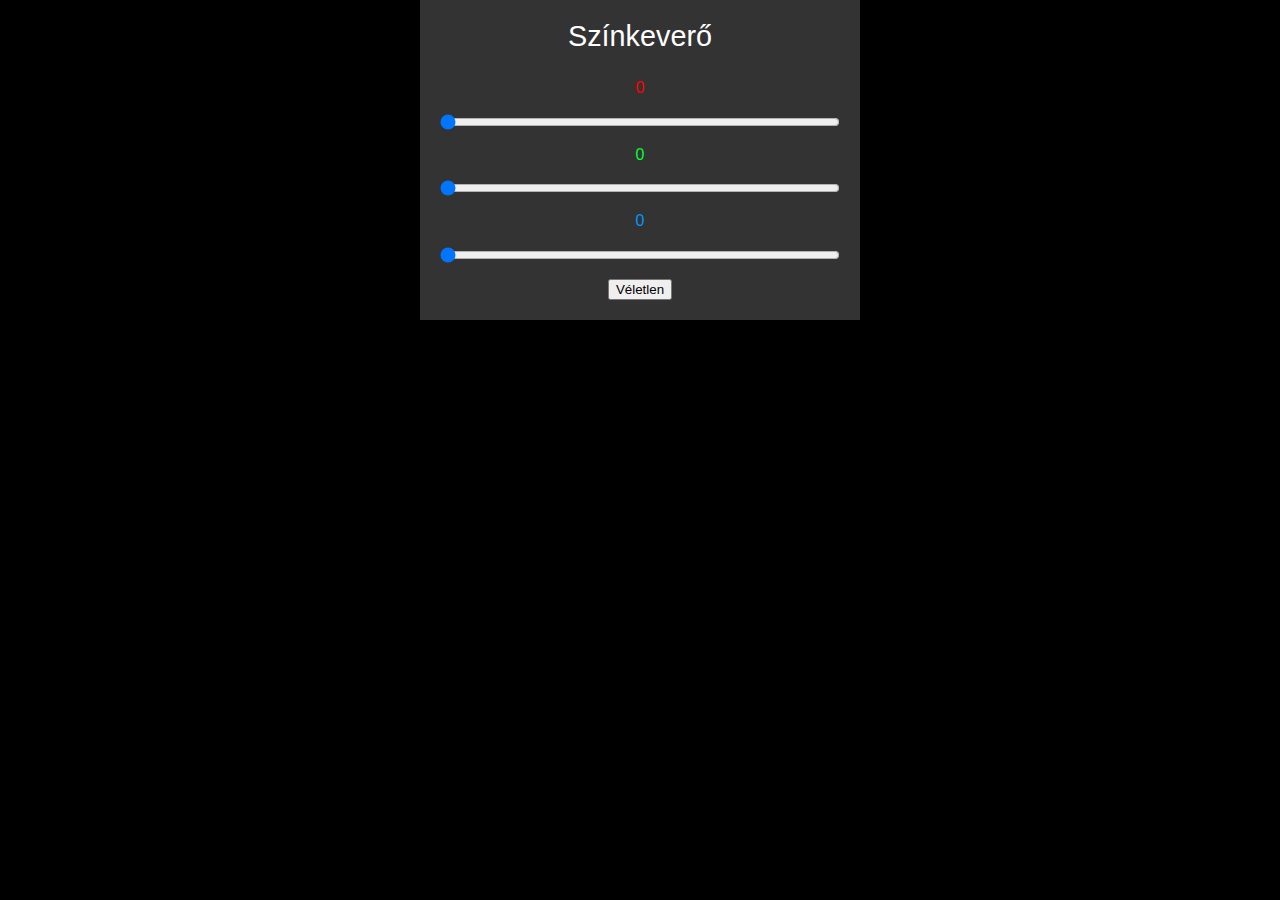
<file: 07 Szinkeverő/index.html>
<!DOCTYPE html>
<html lang="hu">

<head>
    <meta charset="UTF-8">
    <meta name="viewport" content="width=device-width, initial-scale=1.0">
    <meta http-equiv="X-UA-Compatible" content="ie=edge">
    <title>színkeverő</title>
    <link rel="stylesheet" href="normalize.css">
    <link rel="stylesheet" href="szinek.css">
</head>

<body id="oldal">
    <form>
        <p>Színkeverő</p>
        <label for="red" id="rlabel">0</label>
        <input type="range" id="red" value="0" min="0" max="255">
        <label for="green" id="glabel">0</label>
        <input type="range" id="green" value="0" min="0" max="255">
        <label for="blue" id="blabel">0</label>
        <input type="range" id="blue" value="0" min="0" max="255">
        <button type="button" id="gomb">Véletlen</button>
    </form>

    <script src="szinek.js"></script>
</body>

</html>
</file>
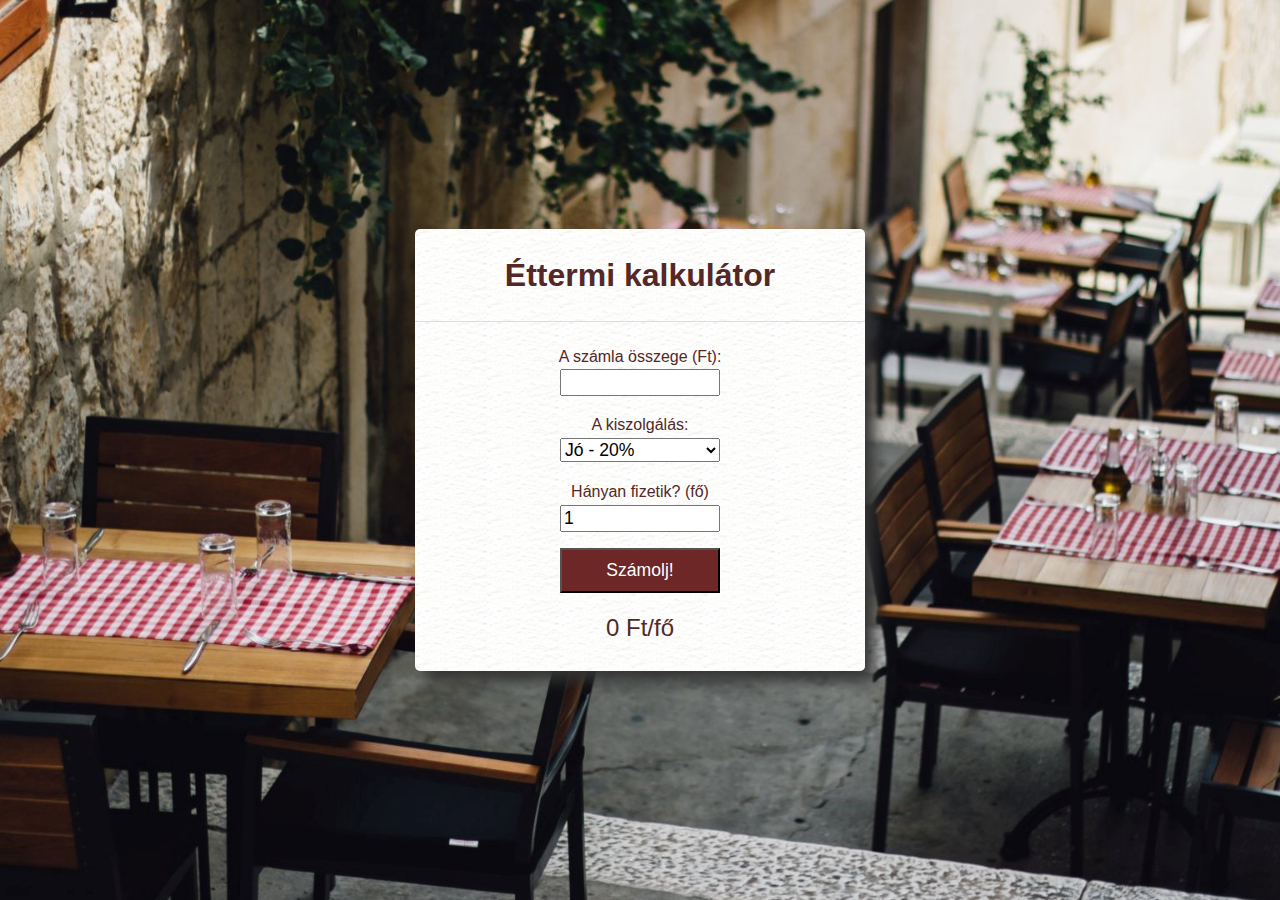
<file: 09 Étterem/index.html>
<!DOCTYPE html>
<html lang="hu">

<head>
  <meta charset="utf-8">
  <meta name="viewport" content="width=device-width, initial-scale=1">
  <meta http-equiv="X-UA-Compatible" content="ie=edge">
  <title>Éttermi kalkulátor</title>
  <link rel="stylesheet" href="normalize.css">
  <link rel="stylesheet" href="stilus.css">
</head>

<body>
<form id="mainform">
    <h1>
        Éttermi kalkulátor
    </h1>
    <p>
        <label>
            A számla összege (Ft): <br />
        </label>
        <input type="text" id="szamla">
    </p>
    <p>
        <label>
            A kiszolgálás: <br />
        </label>
        <select id="kiszolgalas">
            <option value="25">Kitűnö - 25%</option>
            <option value="20" selected>Jó - 20%</option>
            <option value="15">OK - 15%</option>
            <option value="10">Rossz - 10%</option>
            <option value="5">Szörnyű - 5%</option>
        </select>
    </p>
    <p>
        <label>
            Hányan fizetik? (fő) <br />
        </label>
        <input type="number" id="fo" value="1" min="1">
    </p>
    <p>
        <button type="button" id="gomb">Számolj!</button>
    </p>
    <p id="fizetendo"> 
        0 Ft/fő
    </p>
       
</form>
<script src="szamol.js"></script>
</body>
</html>
</file>
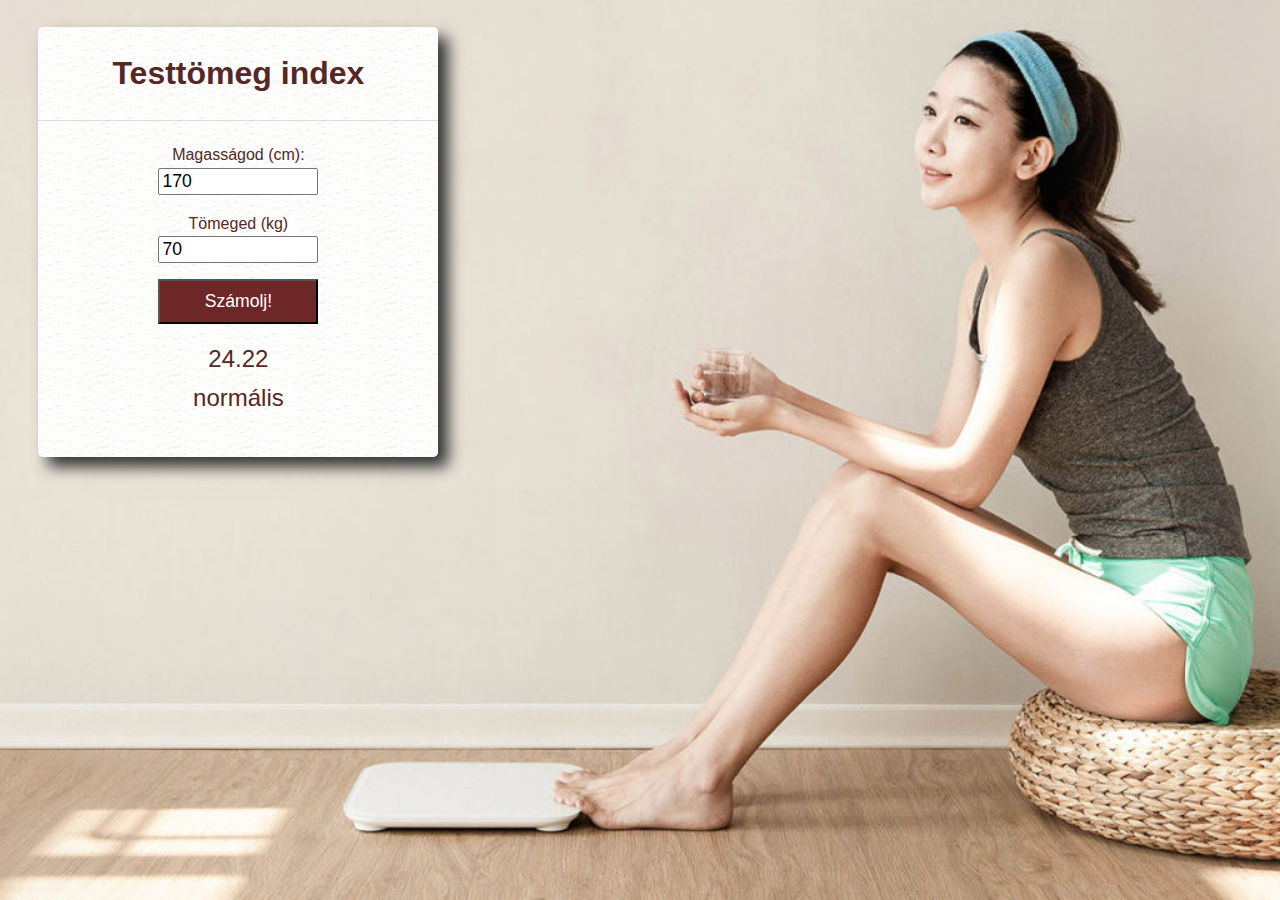
<file: 09HF tti/index.html>
<!DOCTYPE html>
<html lang="hu">

<head>
  <meta charset="utf-8">
  <meta name="viewport" content="width=device-width, initial-scale=1">
  <meta http-equiv="X-UA-Compatible" content="ie=edge">
  <title>TTI kalkulátor</title>
  <link rel="stylesheet" href="normalize.css">
  <link rel="stylesheet" href="stilus.css">
</head>

<body onload="szamol();">
<form id="mainform">
    <h1>
        Testtömeg index
    </h1>
    <p>
        <label>
            Magasságod (cm): <br />
        </label>
        <input type="number" id="magassag" value="170" min="100">
    </p>
    <p>
        <label>
            Tömeged (kg) <br />
        </label>
        <input type="number" id="tomeg" value="70" min="20">
    </p>
    <p>
        <button type="button" id="gomb">Számolj!</button>
    </p>
    <p id="kiiras"> 
        0
    <br /> 
        adatbevitel
    </p>
       
</form>
<script src="szamol.js"></script>
</body>
</html>
</file>
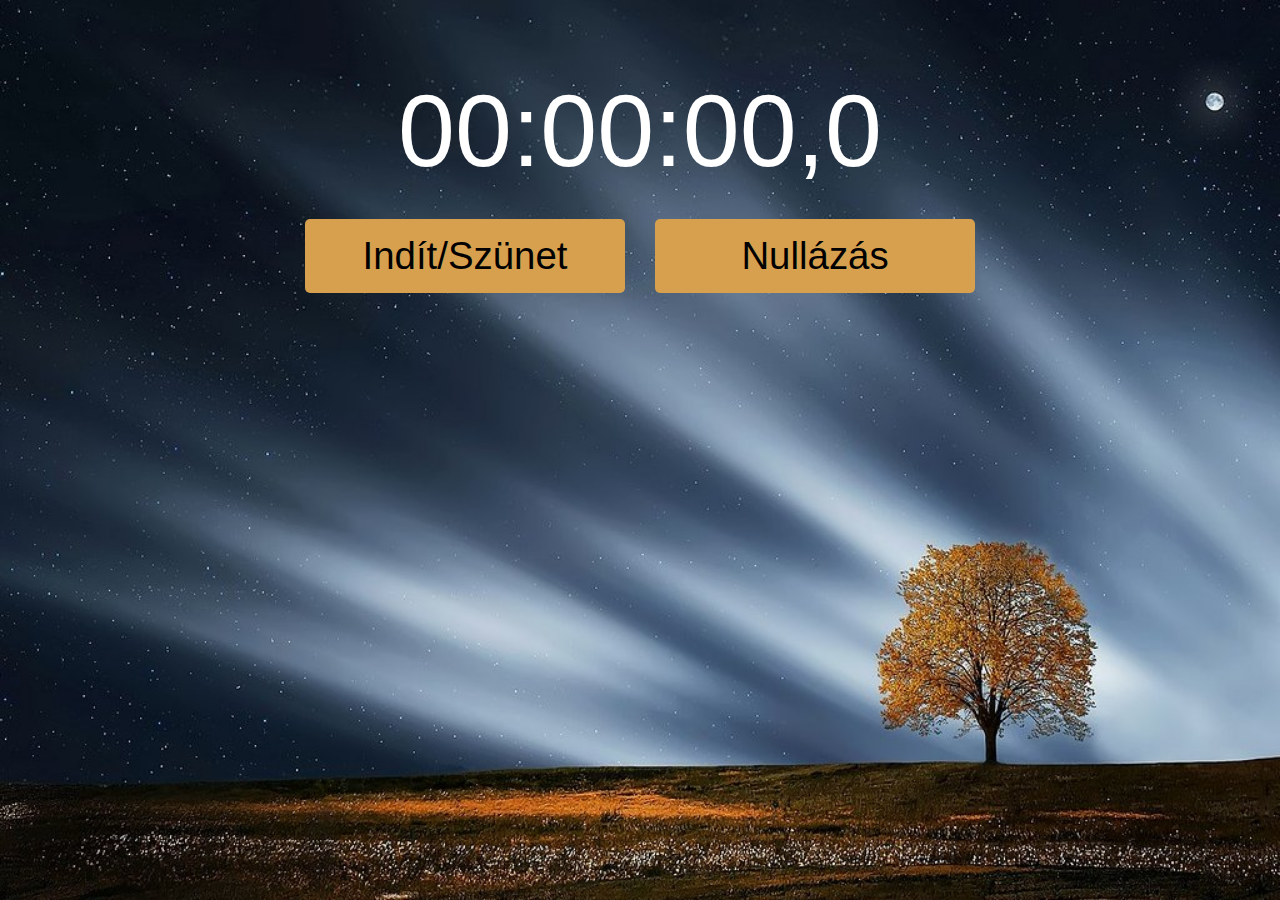
<file: 13 Stopper/index.html>
<!DOCTYPE html>
<html lang="hu">

<head>
    <meta charset="UTF-8">
    <meta name="viewport" content="width=device-width, initial-scale=1.0">
    <meta http-equiv="X-UA-Compatible" content="ie=edge">
    <title>Stopper</title>
    <link rel="stylesheet" href="stilus.css">
</head>

<body>
    <p id="stopper">
        <span id="oraki"></span>:<span id="percki"></span>:<span id="mpki"></span>,<span id="tizedki"></span>
    </p>
    <p>
        <button type="button" id="gomb1">Indít/Szünet</button>
        <button type="button" id="gomb2">Nullázás</button>
    </p>

    <script src="stopper.js"></script>
</body>

</html>
</file>
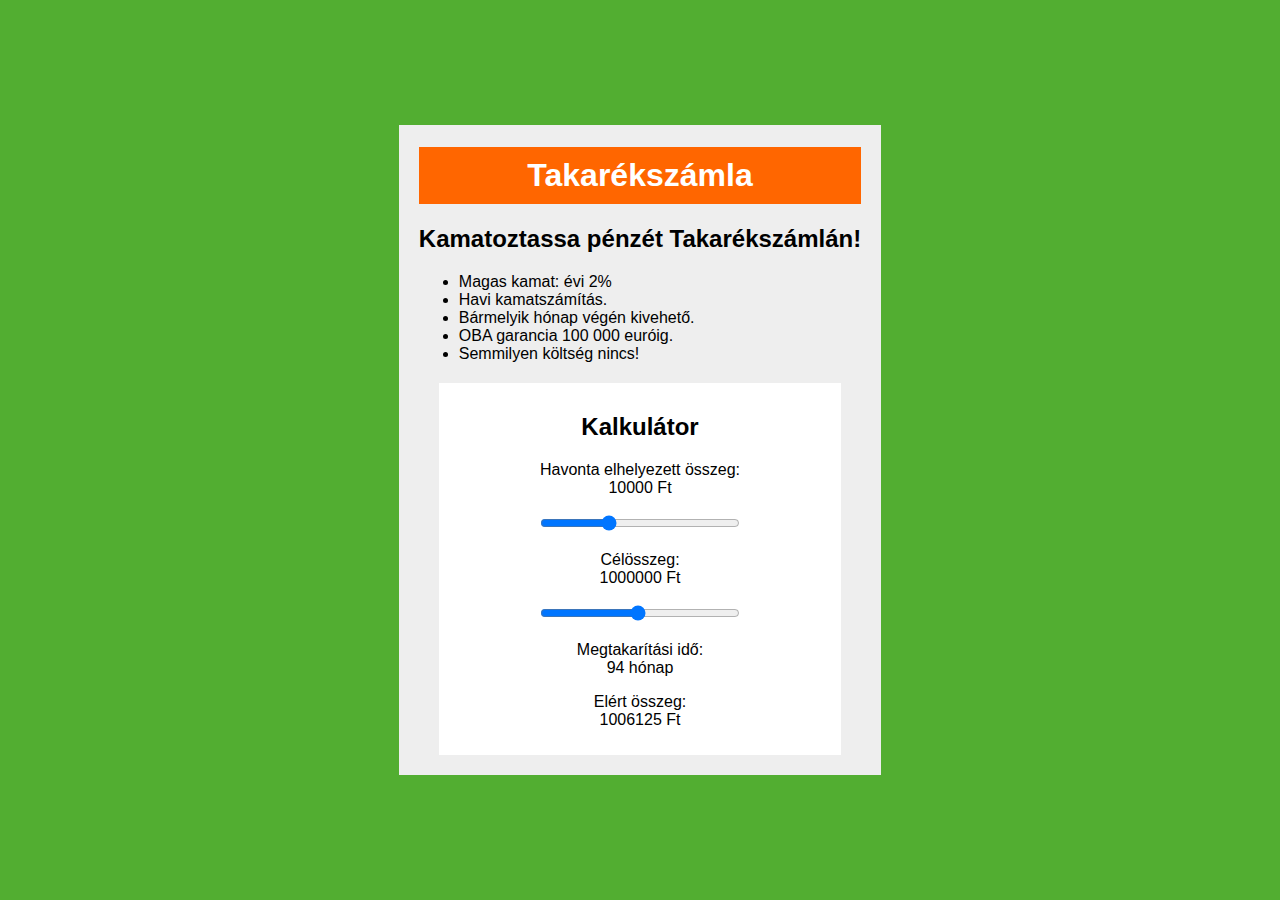
<file: 15 While-takarek/index.html>
<!DOCTYPE html>
<html lang="hu">
<head>
    <meta charset="UTF-8">
    <meta name="viewport" content="width=device-width, initial-scale=1.0">
    <meta http-equiv="X-UA-Compatible" content="ie=edge">
    <title>Takarékszámla</title>
    <link rel="stylesheet" href="stilus.css">
</head>
<body>
    <main>
        <h1>Takarékszámla</h1>
        <h2>Kamatoztassa pénzét Takarékszámlán!</h2>
        <ul>
            <li>Magas kamat: évi 2%</li>
            <li>Havi kamatszámítás.</li>
            <li>Bármelyik hónap végén kivehető.</li>
            <li>OBA garancia 100 000 euróig.</li>
            <li>Semmilyen költség nincs!</li>
        </ul>
        <form id="kalkulator">
            <h2>Kalkulátor</h2>
            <label for="betet">Havonta elhelyezett összeg:<br><span id="blabel">10000</span> Ft</label>
            <p><input id="betet" type="range" min="5000" max="20000" value="10000" step="1000"></p>
            
            <label for="cel">Célösszeg:<br><span id="clabel">1000000</span> Ft</label>
            <p><input id="cel" type="range" min="50000" max="2000000" value="1000000"  step="10000"></p>
            
            <p>Megtakarítási idő:<br><span id="meddig"></span> hónap</p>
            <p>Elért összeg:<br><span id="mennyi"></span> Ft</p>
        </form>
    </main>
    <script src="script.js"></script>
</body>
</html>
</file>
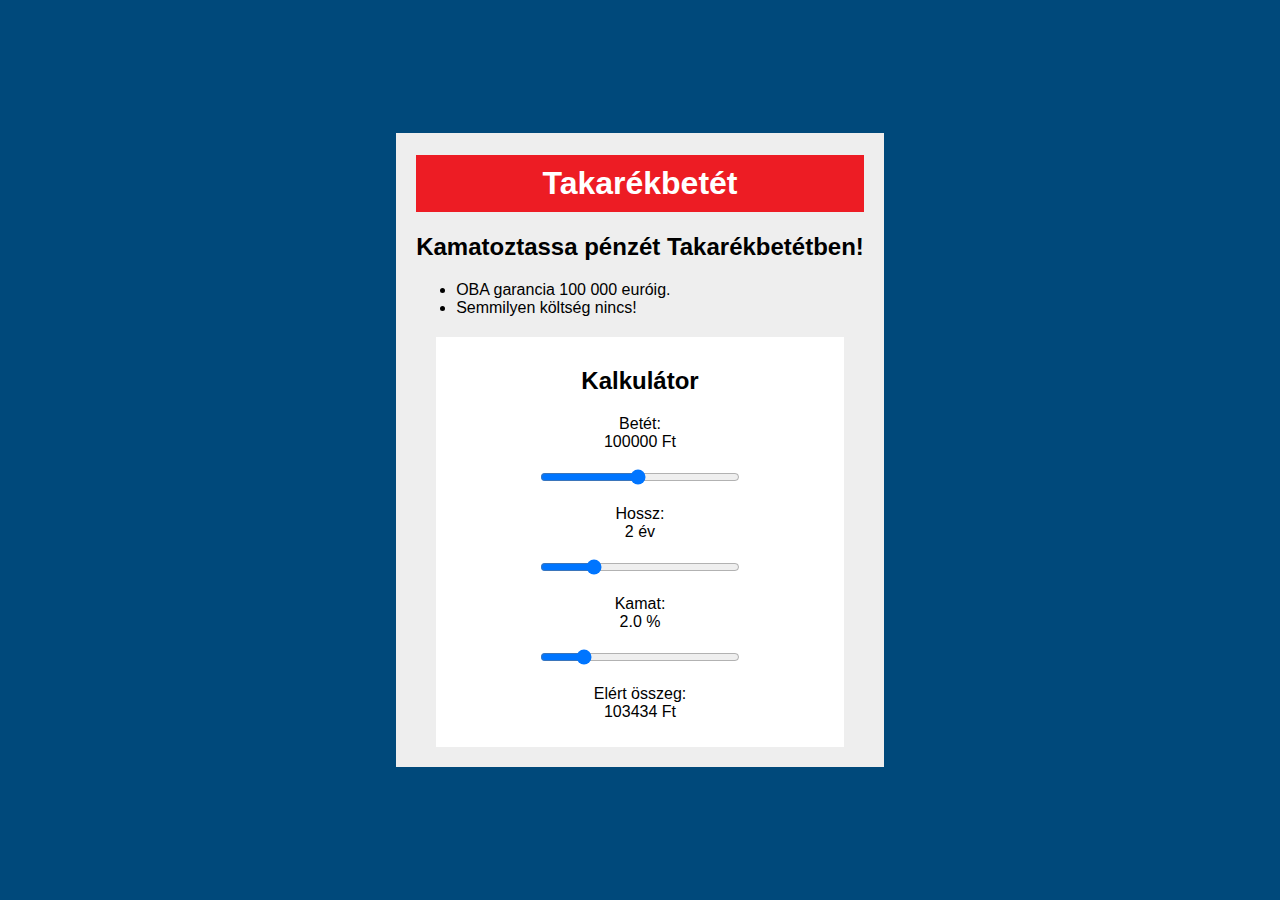
<file: 16 For-betét/index.html>
<!DOCTYPE html>
<html lang="hu">
<head>
    <meta charset="UTF-8">
    <meta name="viewport" content="width=device-width, initial-scale=1.0">
    <meta http-equiv="X-UA-Compatible" content="ie=edge">
    <title>Takarékbetét</title>
    <link rel="stylesheet" href="stilus.css">
</head>
<body>
    <main>
        <h1>Takarékbetét</h1>
        <h2>Kamatoztassa pénzét Takarékbetétben!</h2>
        <ul>
            <li>OBA garancia 100 000 euróig.</li>
            <li>Semmilyen költség nincs!</li>
        </ul>
        <form id="kalkulator">
            <h2>Kalkulátor</h2>
            <label for="betet">Betét:<br><span id="blabel">100000</span> Ft</label>
            <p><input id="betet" type="range" min="50000" max="2000000" value="1000000" step="10000"></p>

            <label for="hossz">Hossz:<br><span id="hlabel">2</span> év</label>
            <p><input id="hossz" type="range" min="1" max="5" value="2"></p>

            <label for="kamat">Kamat:<br><span id="klabel">2.0</span> %</label>
            <p><input id="kamat" type="range" min="0.1" max="9.9" step="0.1" value="2.0"></p>

            <p>Elért összeg:<br><span id="mennyi"></span> Ft</p>
        </form>
    </main>
    <script src="script.js"></script>
</body>
</html>
</file>
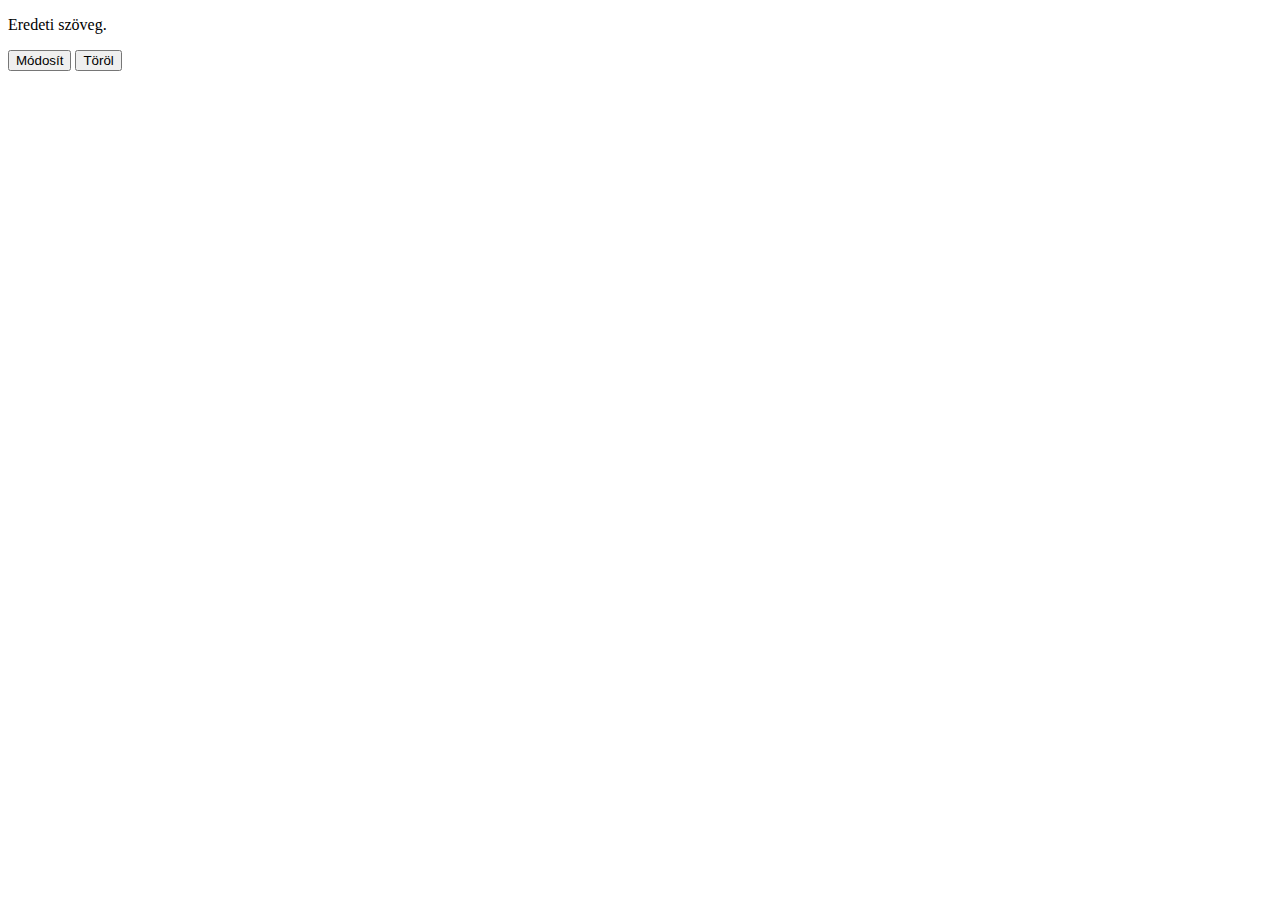
<file: 02 Bevezetés 2/proba.html>
<!DOCTYPE html>
<html lang="hu">
<head>
    <meta charset="UTF-8">
    <meta name="viewport" content="width=device-width, initial-scale=1.0">
    <title>JavaScript 2.</title>
</head>
<body>
    <p id="szoveg">Eredeti szöveg.</p>
    <button id="gomb">Módosít</button>
    <button id="gomb2">Töröl</button>
    
    <script src="script.js"></script>
</body>
</html>
</file>
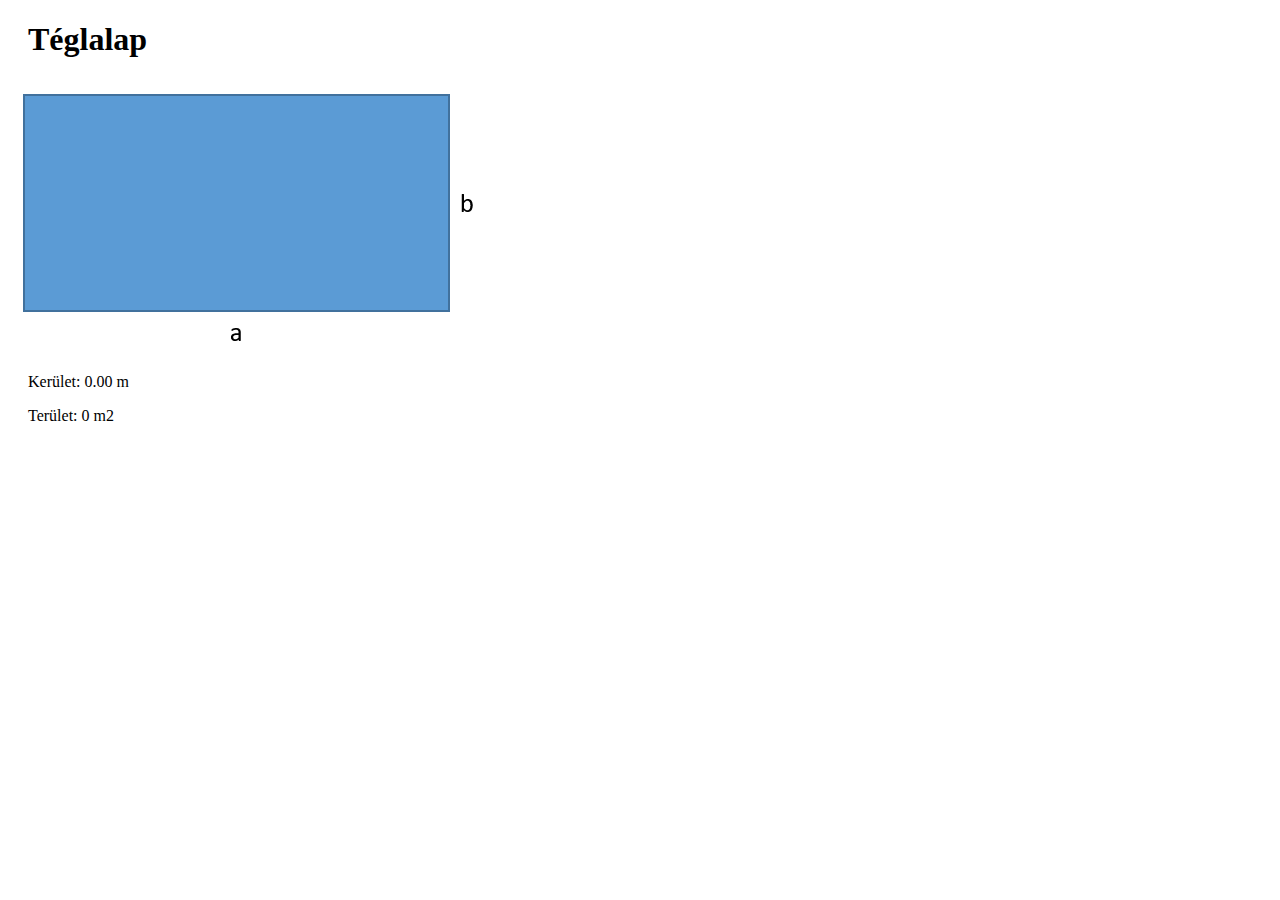
<file: 03 Változók/tegla.html>
<!DOCTYPE html>
<html lang="hu">
<head>
    <meta charset="UTF-8">
    <meta name="viewport" content="width=device-width, initial-scale=1.0">
    <title>Téglalap</title>
    <link rel="stylesheet" href="stilus.css">
</head>
<body>
    <h1>Téglalap</h1>
    <img src="tegla.gif" alt="téglalap">
    <p id="kerulet"></p>
    <p id="terulet"></p>

    <script src="szamit.js"></script>
</body>
</html>
</file>
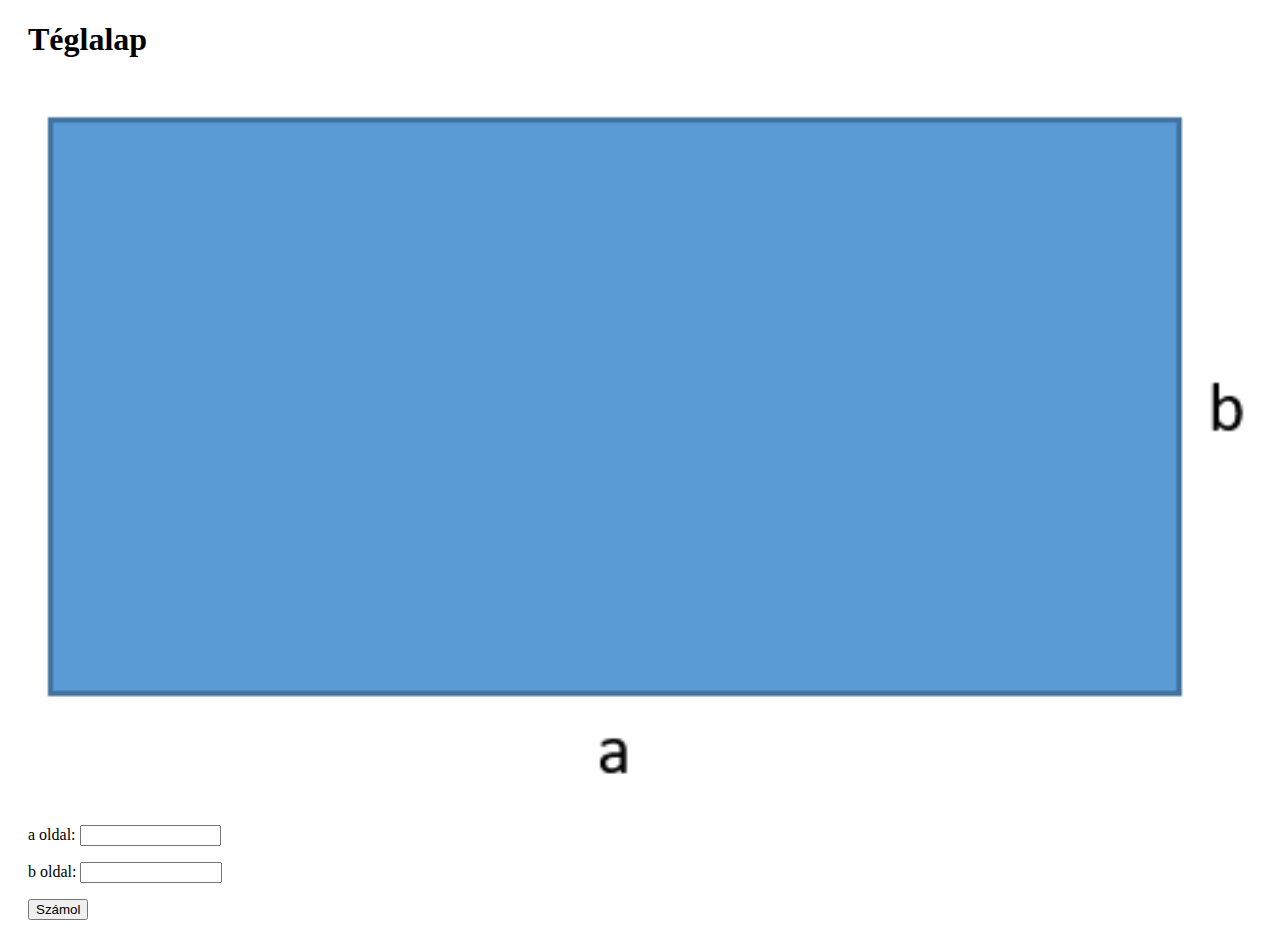
<file: 04 Űrlapok/tegla.html>
<!DOCTYPE html>
<html lang="hu">
<head>
    <meta charset="UTF-8">
    <meta name="viewport" content="width=device-width, initial-scale=1.0">
    <title>Téglalap</title>
    <link rel="stylesheet" href="stilus.css">
</head>
<body>
    <h1>Téglalap</h1>
    <img src="tegla.gif" alt="téglalap">
    
<form>
    <p><label>a oldal: <input type="number" min="0" step=".1" id="a_oldal"></label></p>
    <p><label>b oldal: <input type="number" min="0" step=".1" id="b_oldal"></label></p>
    <button type="button" id="gomb">Számol</button>

    <p id="kerulet"></p>
    <p id="terulet"></p>
</form>    

    <script src="szamit.js"></script>
</body>
</html>
</file>
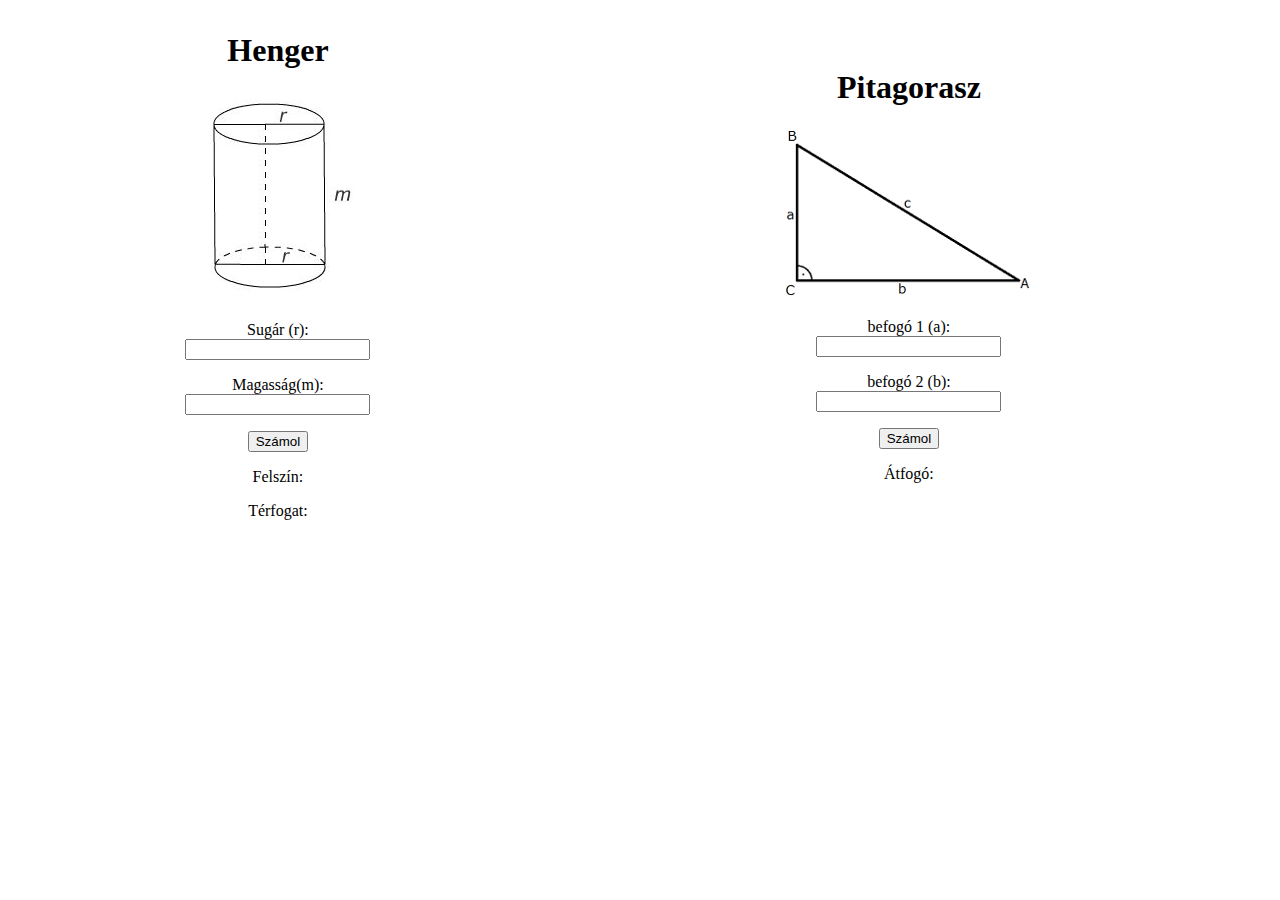
<file: 05 Számítások/henger.html>
<!DOCTYPE html>
<html lang="hu">
<head>
    <meta charset="UTF-8">
    <meta name="viewport" content="width=device-width, initial-scale=1.0">
    <title>Henger</title>
</head>
<body>
<table style="width: 100%; text-align: center"><tr><td>
    <h1>Henger</h1>
    <img src="henger.jpg" alt="Henger">
    <form>
        <p><label>Sugár (r): <br /><input type="text" id="sugar"></label><p>
        <p><label>Magasság(m): <br /><input type="text" id="magas"></label><p>
        <button type="button" id="gomb">Számol</button>
        <p id="felszin">Felszín: </p>
        <p id="terfogat">Térfogat: </p>
    </form>
</td><td>
    <h1>Pitagorasz</h1>
    <img src="Pitagorasz.png" alt="Háromszög">
    <form>
        <p><label>befogó 1 (a): <br /><input type="text" id="a"></label><p>
        <p><label>befogó 2 (b): <br /><input type="text" id="b"></label><p>
        <button type="button" id="gomb2">Számol</button>
        <p id="pitagorasz_c">Átfogó: </p>
    </form>
    <script src="szamol.js"></script>
</td></tr></table>
</body>
</html>
</file>
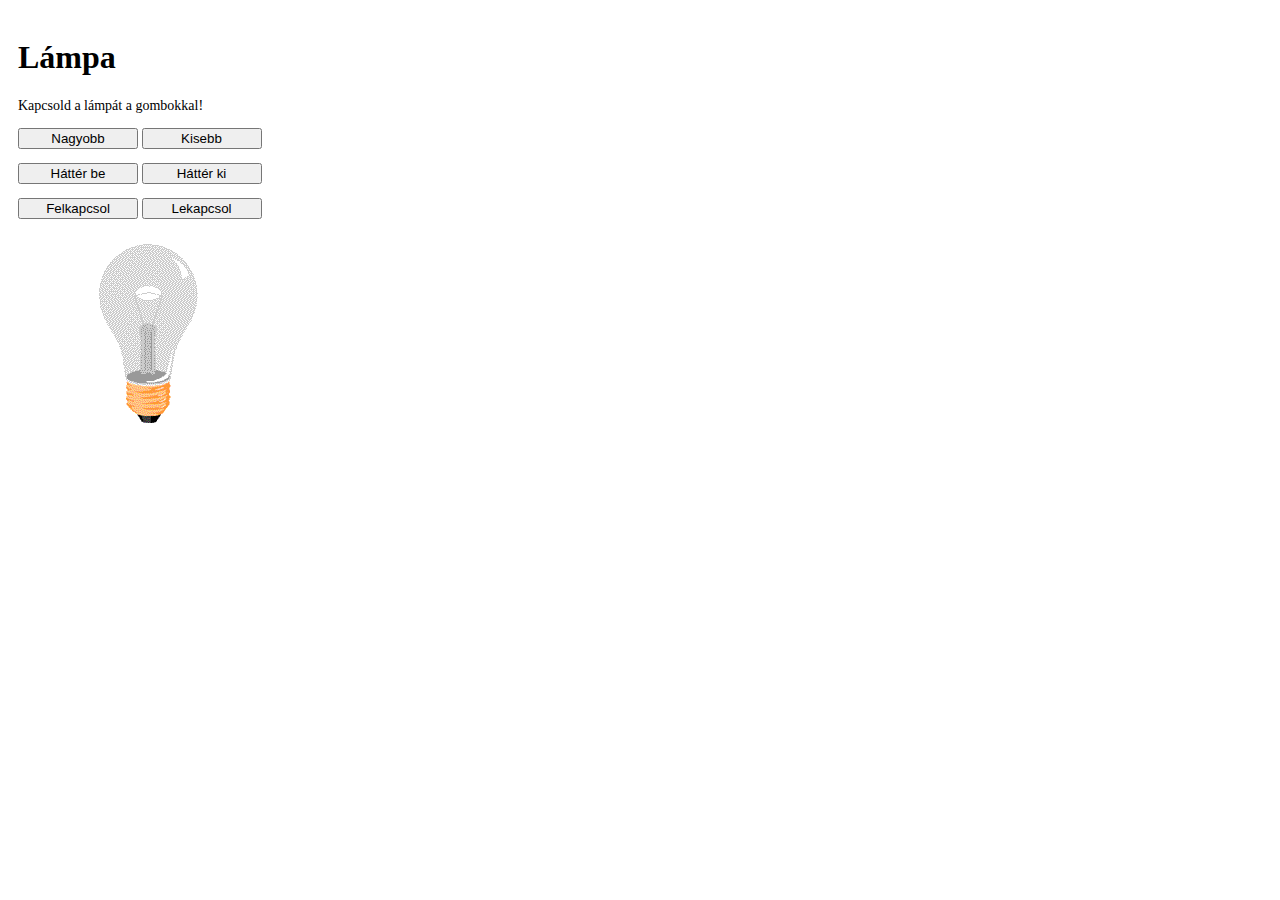
<file: 06 Stílusok-lampa/lampa.html>
<!DOCTYPE html>
<html lang="hu">
<head>
    <meta charset="UTF-8">
    <meta name="viewport" content="width=device-width, initial-scale=1.0">
    <title>Lámpa</title>
    <link rel="stylesheet" href="stilus.css">
</head>
<body id="oldal">
<div id="holder">
    <h1>Lámpa</h1>
    <p id="szoveg">Kapcsold a lámpát a gombokkal!</p>
    
    <p><button type="button" id="nagyobb">Nagyobb</button>
    <button type="button" id="kisebb">Kisebb</button></p>
    
    <p><button type="button" id="hatterbe">Háttér be</button>
    <button type="button" id="hatterki">Háttér ki</button></p>
    
    <p><button type="button" id="fel">Felkapcsol</button>
    <button type="button" id="le">Lekapcsol</button></p>
    
    <div id="szoba">
        <img src="bulboff.gif" alt="Lámpa" id="lampa">
    </id>
</id>
    <script src="kapcsol.js"></script>
</body>
</html>
</file>
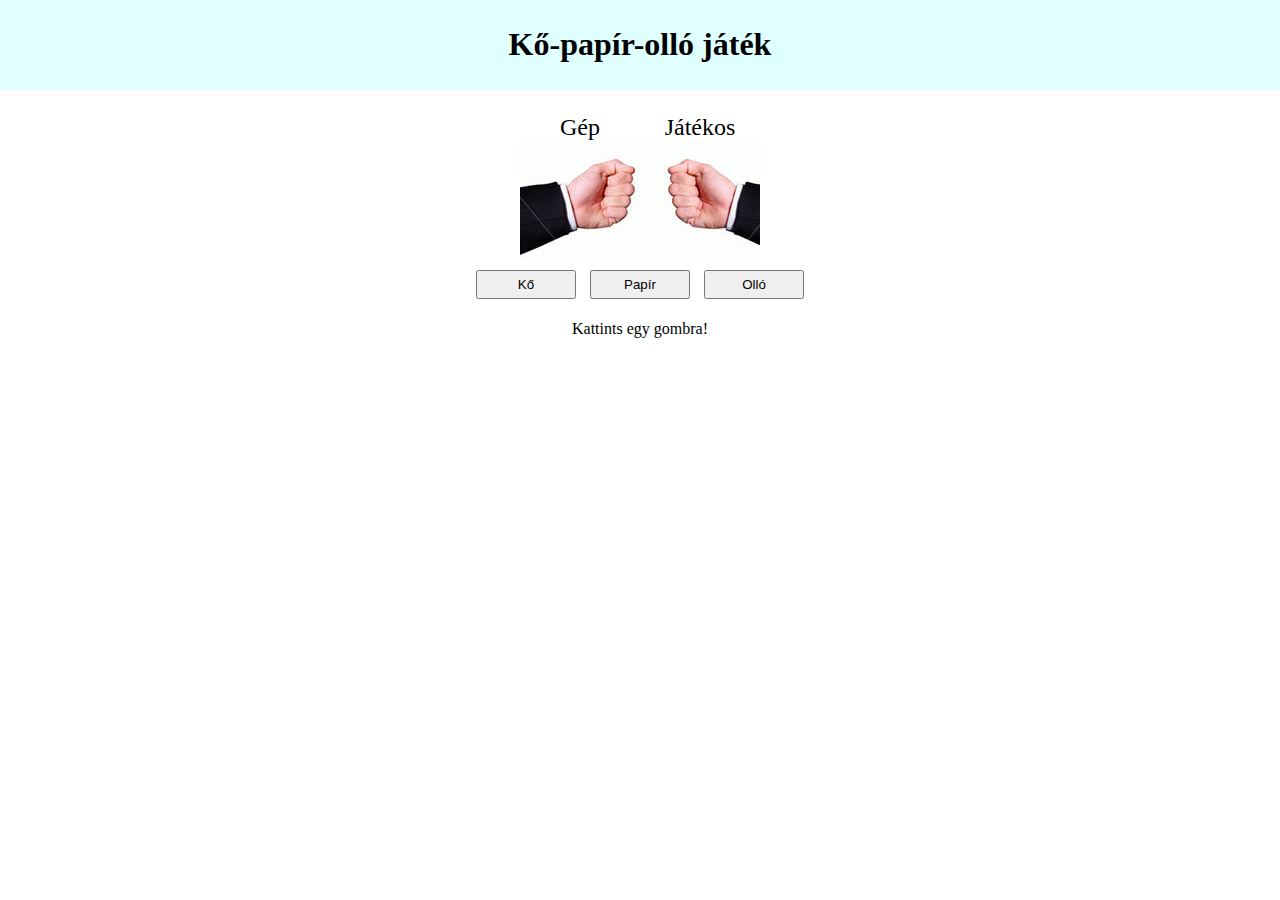
<file: 11 KoPapirOllo/kpo.html>
<!DOCTYPE html>
<html lang="hu">
<head>
    <meta charset="UTF-8">
    <meta name="viewport" content="width=device-width, initial-scale=1.0">
    <meta http-equiv="X-UA-Compatible" content="ie=edge">
    <title>Kő-papír-olló</title>
    <link rel="stylesheet" href="stilus.css">
</head>
<body>
    <header><h1>Kő-papír-olló játék</h1></header>
    <div id="tarolo">
        <div>
            <p id="gep">Gép</p>
            <img src="bal_ko.gif" alt="gép" id="balkep">
        </div>
        <div>
            <p id="jatekos">Játékos</p>
            <img src="jobb_ko.gif" alt="játékos" id="jobbkep">
        </div>
    </div>    
    <div id="gombok">
        <button type="button" id="ko">Kő</button>
        <button type="button" id="papir">Papír</button>
        <button type="button" id="ollo">Olló</button>
        <p id="uzenet">Kattints egy gombra!</p>
    </div>
    <script src="jatek.js"></script>
    </body>
</html>
</file>
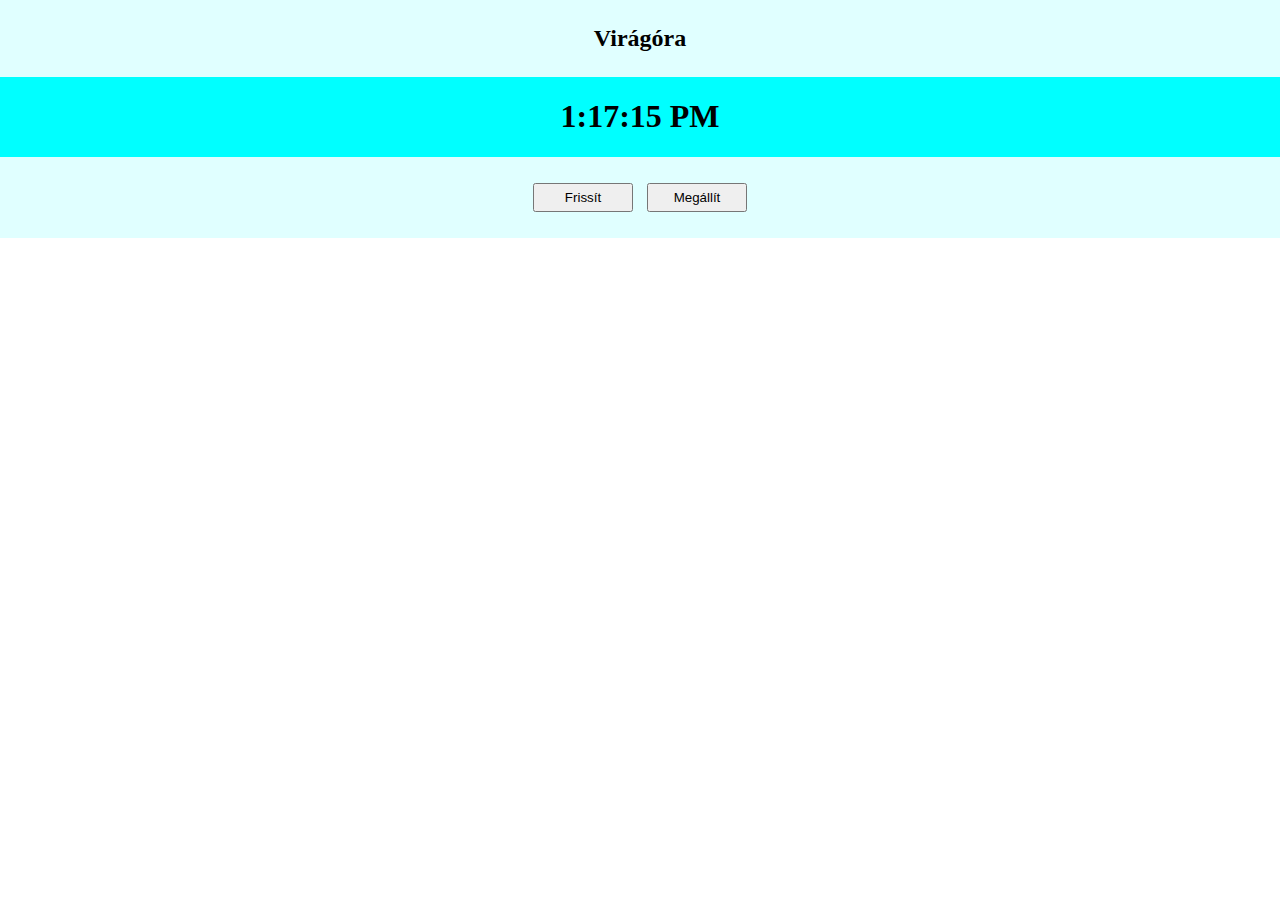
<file: 12 Ora/ora.html>
<!DOCTYPE html>
<html lang="hu">
<head>
    <meta charset="UTF-8">
    <meta name="viewport" content="width=device-width, initial-scale=1.0">
    <meta http-equiv="X-UA-Compatible" content="ie=edge">
    <title>Óra</title>
    <link rel="stylesheet" href="stilus.css"></head>
<body>
    <header><h2>Virágóra</h2></header>

    <div id="tarolo">
        <h1 id="kiir">&nbsp;</h1>
    </div>

    <footer>
        <p><button type="button" id="start">Frissít</button>
            <button type="button" id="stop">Megállít</button></p>
    </footer>

    <script src="ora.js"></script>
</body>
</html>
</file>
<file: 07 Szinkeverő/szinek.css>
body {
    background-color: black;
    font-size: 100%;
    font-family: Verdana, Geneva, Tahoma, sans-serif;
    margin: 0;
    height: 100 vh;
    display: flex;
}

form {
    width: 400px;
    height: 280px;
    padding: 20px;
    background-color: #333;
    margin: auto;
    display: flex;
    flex-flow: column;
    justify-content: space-between;
    align-items: center; 
}

p {
    margin: 0 0 10px 0;
    color: white;
    font-size: 1.8em;
}

input[type="range"] {
    width: 100%;
}

#rlabel {
    color: red;
}

#glabel {
    color: rgb(0,255,50);
}

#blabel {
    color: rgb(0,150,255);
}
</file>
<file: 09 Étterem/stilus.css>
body {
    background-color: #532827;
    color:#532827;
    margin: 0;
    height: 100vh;
    font-size: 100%;
    font-family: Verdana, sans-serif;
    line-height: 1.6;
    display: flex;
}

#mainform {
    width: 450px;
    margin: auto;
    background-image: url('papir.jpg');
    text-align: center;
}

h1 {
    border-bottom: 1px solid #ddd;
    padding-bottom: 20px;
}

input, select, button{
    font-size: 1.1em;
    box-sizing: border-box;
    width: 160px;
}

button{
    padding: 10px 0;
    color: white;
    background-color: #6c2726;
}

button:hover {
    background-color: #532827;
}

#fizetendo {
    font-size: 1.5em;
    margin-top: 0;
}

@media screen and (min-width: 500px) {
    body{
        background-image: url('etterem.jpg');
        background-position: center center;
        background-repeat: no-repeat;
        background-size: cover; 
    }
    form{
        box-shadow: 10px 10px 15px #333;
        border-radius: 5px; 
    }
}
</file>
<file: 09HF tti/stilus.css>
body {
    background-color: #E6E0D4;
    margin: 3vh 3vw;
    color:#532827;
    height: 94vh;
    font-size: 100%;
    font-family: Verdana, sans-serif;
    line-height: 1.6;
    display: flex;
}

#mainform {
    width: 400px;
    height: 430px;
    margin: auto;
    background-image: url('papir.jpg');
    text-align: center;
    vertical-align: top;
}

h1 {
    border-bottom: 1px solid #ddd;
    padding-bottom: 20px;
}

input, select, button{
    font-size: 1.1em;
    box-sizing: border-box;
    width: 160px;
}

button{
    padding: 10px 0;
    color: white;
    background-color: #6c2726;
}

button:hover {
    background-color: #532827;
}

#kiiras {
    font-size: 1.5em;
    margin-top: 0;
}

@media screen and (min-width: 800px) {
    body{
        background-image: url('hatter.jpg');
        background-position: right top;
        background-repeat: no-repeat;
        background-size: cover; 
    }
    #mainform {
        margin: 0;
        box-shadow: 10px 10px 15px #333;
        border-radius: 5px; 
    }
}
</file>
<file: 13 Stopper/stilus.css>
body {
    background-color: #333;
    margin: 0;
    padding: 8vh;
    color:white;
    height: 84vh;
    font-family: Arial, Helvetica, sans-serif;
    text-align: center;
}

#stopper {
    margin: 0;
    padding: 0;
    font-size: 8vw;
}

button {
    border: 0;
    padding: 15px 0;
    width: 25vw;
    margin: 1vw;
    font-size: 4vw;
    background-color: #d7a04e;
    border-radius: 5px; 
}

@media screen and (min-width: 600px) {
    body{
        background-image: url('tree.jpg');
        background-position: center center;
        background-repeat: no-repeat;
        background-size: cover; 
    }
    button {
        font-size: 3vw;
    }
}
</file>
<file: 15 While-takarek/stilus.css>
body {
    background-color: #52AE31;
    margin: 0;
    height: 100vh;
    font-size: 100%;
    font-family: Arial, Helvetica, sans-serif;
    display: flex;
}

main {
    background-color: #eee;
    padding: 0 20px;
    margin: auto;
}

main h1 {
    color: white;
    background: #ff6600;
    padding: 10px;
    text-align: center;
}

#kalkulator {
    background-color: white;
    margin: 20px;
    padding: 10px;
    text-align: center;
}

input {
    width: 200px;
}
</file>
<file: 16 For-betét/stilus.css>
body {
    background-color: #00497B;
    font-family: Arial, Helvetica, sans-serif;
    font-size: 100%;
    margin: 0;
    height: 100vh;
    display: flex;
}
main {
    background-color: #eee;
    margin: auto;
    padding: 0 20px;
}
main h1 {
    color: white;
    background: #ED1C24;
    padding: 10px;
    text-align: center;
}
#kalkulator {
    background-color: white;
    margin: 20px;
    padding: 10px;
    text-align: center;
}
input {
    width: 200px;
}
</file>
<file: 03 Változók/stilus.css>
h1, p {
    margin-left: 20px;
}
</file>
<file: 04 Űrlapok/stilus.css>
h1, p, button {
    margin-left: 20px;
}

img {
    width: 100%;
    height: auto;
}

input[type="number"] {
    width: 10em;
    text-align: right;
}
</file>
<file: 06 Stílusok-lampa/stilus.css>
img {
    display: block;
    width: 100px;
    margin-left: 70px;
}

button {
    width: 120px;
}

#holder {
    padding: 10px;
    max-width: 245px;
}

p {
    font-size: 14px;
}

#szoba {
    padding: 10px;
}
</file>
<file: 11 KoPapirOllo/stilus.css>
body {
    margin: 0;
    text-align: center;
}

header {
    padding: 5px;
    background-color: lightcyan;
}

#tarolo {
    display: flex;
    justify-content: center;
}

#gep, #jatekos {
    font-size: 1.5em;
    margin-bottom: 0;
}

button {
    width: 100px;
    padding: 5px;
    margin: 5px;
}
</file>
<file: 12 Ora/stilus.css>
body {
    margin: 0;
    text-align: center;
}

header, footer {
    padding: 5px;
    background-color: lightcyan;
    text-align: center;
}

#tarolo {
    display: flex;
    justify-content: center;
    background-color: aqua;
}

button {
    width: 100px;
    padding: 5px;
    margin: 5px;
}
</file>
